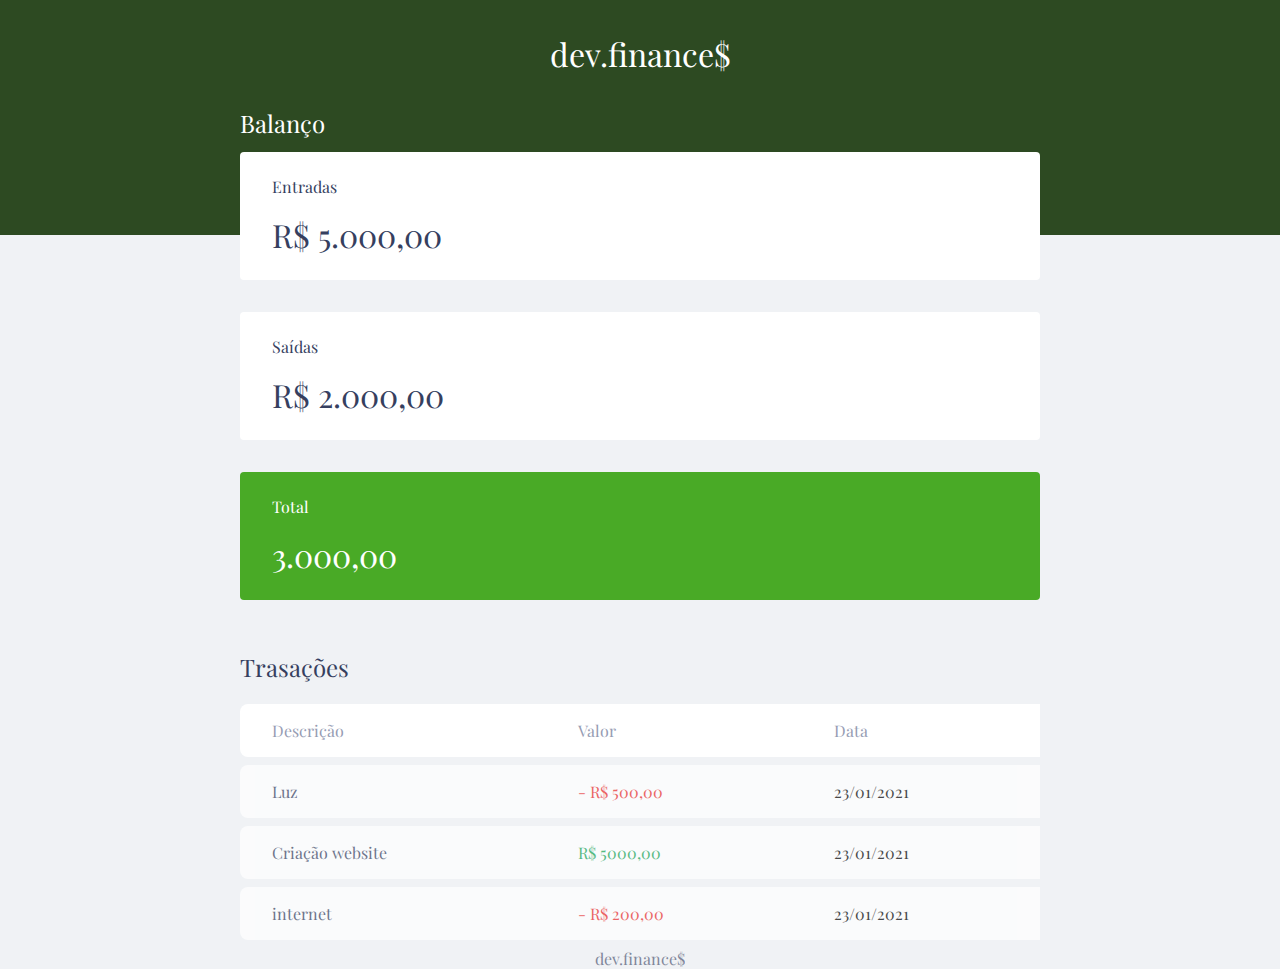
<file: Maratona_1ed-DevFinances/index.html>
<!DOCTYPE html>
<html lang="pt-BR">

<head>
    <meta charset="UTF-8">
    <meta http-equiv="X-UA-Compatible" content="IE=edge">
    <meta name="viewport" content="width=device-width, initial-scale=1.0">
    <title>dev.finance$</title>

    <link rel="stylesheet" href="./style.css">
    <link rel="preconnect" href="https://fonts.googleapis.com">
    <link rel="preconnect" href="https://fonts.gstatic.com" crossorigin>
    <link href="https://fonts.googleapis.com/css2?family=Playfair+Display:ital,wght@0,400;0,600;1,700&display=swap"
        rel="stylesheet">

</head>

<body>

    <header>
        <h1 id="logo">dev.finance$</h1>
    </header>

    <main class="container">

        <section id="balance">
            <h2>Balanço</h2>

            <div class="card">
                <h3>Entradas</h3>
                <p>R$ 5.000,00</p>
            </div>

            <div class="card">
                <h3>Saídas</h3>
                <p>R$ 2.000,00</p>
            </div>

            <div class="card total">
                <h3>Total </h3>
                <p>3.000,00</p>
            </div>

        </section>

        <section id="transaction">
            <h2>Trasações</h2>

            <table id="data-table">
                <thead>
                    <tr>
                        <th>Descrição</th>
                        <th>Valor</th>
                        <th>Data</th>
                    </tr>
                </thead>
                <tbody>
                    <tr>
                        <td class = "description">Luz</td>
                        <td class = "expense">- R$ 500,00</td>
                        <td class="date">23/01/2021</td>
                    </tr>

                    <tr>
                        <td class = "description">Criação website</td>
                        <td class = "income"> R$ 5000,00</td>
                        <td class = "date">23/01/2021</td>
                    </tr>

                    <tr>
                        <td class = "description">internet</td>
                        <td class = "expense">- R$ 200,00</td>
                        <td class = "date">23/01/2021</td>
                    </tr>
                </tbody>
            </table>
        </section>
    </main>

    <footer>dev.finance$</footer>
    
</body>

</html>
</file>
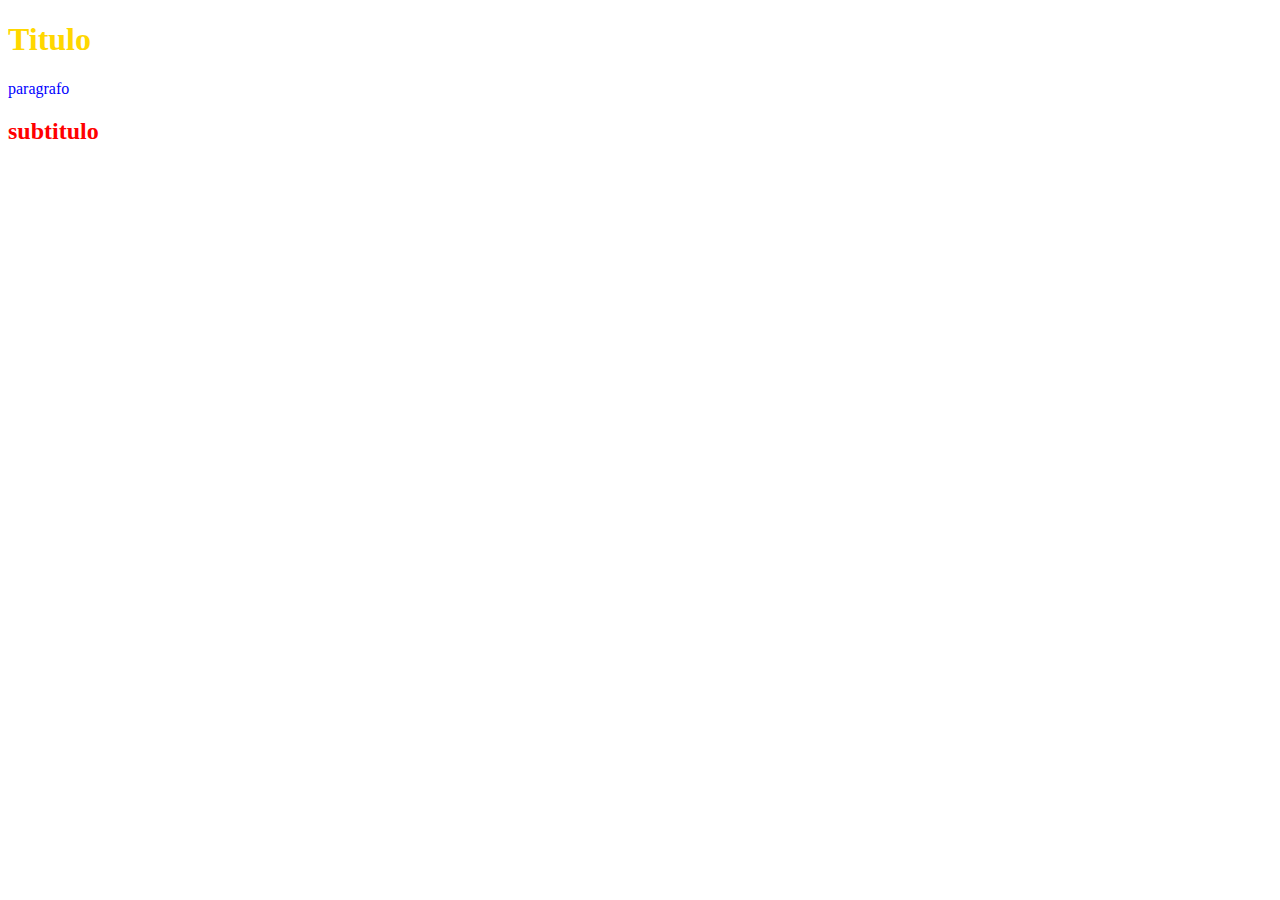
<file: cascata.html>
<!DOCTYPE html>
<html lang="pt-BR">
<head>
    <meta charset="UTF-8">
    <meta http-equiv="X-UA-Compatible" content="IE=edge">
    <meta name="viewport" content="width=device-width, initial-scale=1.0">
    <title>Document</title>
    <link rel="stylesheet" href="cascata.css">
</head>
<body>
    <h1>Titulo</h1>
    <p>paragrafo</p>
    <h2>subtitulo</h2>
</body>
</html>
</file>
<file: Maratona_1ed-DevFinances/style.css>
:root{
    --dark-blue: #363f5f;
}
*{
    margin: 0;
    padding: 0;
    box-sizing: border-box;
}

body{
    background: #f0f2f5;
    font-family: 'Playfair Display', sans-serif;
}

.container{
    width: min(90vw, 800px);
    margin: auto;
}
/* title =========================================*/
h2 {
    margin-top:  3.2rem;
    margin-bottom: 0.8rem;
    color: var(--dark-blue);
    font-weight: normal ;
}
/* Header =========================================*/
header{
    background: #2d4a22;
    padding: 2rem 0 10rem;
    text-align: center;
}

#logo{
     color: #fff;
     font-weight: 100;
}

/*Balance============================================*/
#balance{
    margin-top: -8rem;
}

#balance h2{
    color: white;
    margin-top: 0;

}
/*cards============================================*/
.card{
    background: white;
    padding: 1.5rem 2rem;
    border-radius: 0.25rem;
    margin-bottom: 2rem;
    color: var(--dark-blue);
}
.card h3{
    font-weight: normal;
    font-size: 1rem;
}
.card p{ 
    font-size: 2rem;
    list-style: 3rem;

    margin-top: 1rem;
}
.card.total {
    background: #49aa26;
    color: white;
}
/*table============================================*/
#data-table{
    width:100%;
    border-spacing: 0 0.5rem; /* espaco entre linha e colunas*/
    
}
table thead tr th:first-child,
table tbody tr td:first-child{
    border-radius: 0.5rem 0 0 0.5rem;
}
table thead th{
    background: white;
    font-weight: normal;
    padding: 1rem 2rem;
    text-align:  left;
    color: #969cb3;
}
table tbody tr{
    opacity: 0.7;
}
table tr:hover{
    opacity: 1;
}
table tbody td{
    background:white;
    padding: 1rem 2rem;
}

td.description{
    color: var(--dark-blue);
}
td.income{
    color:#12a454;
}
td.expense{
    color: #e92929
}




/*footer============================================*/

footer{
    text-align: center;
    padding: 6rem, 0 4rem;
    color: var(--dark-blue);
    opacity: 0.6;
}
</file>
<file: cascata.css>
*{
    color: red;
}
h1{
    color: gold;
}
p{
    color: blue;
}
</file>
